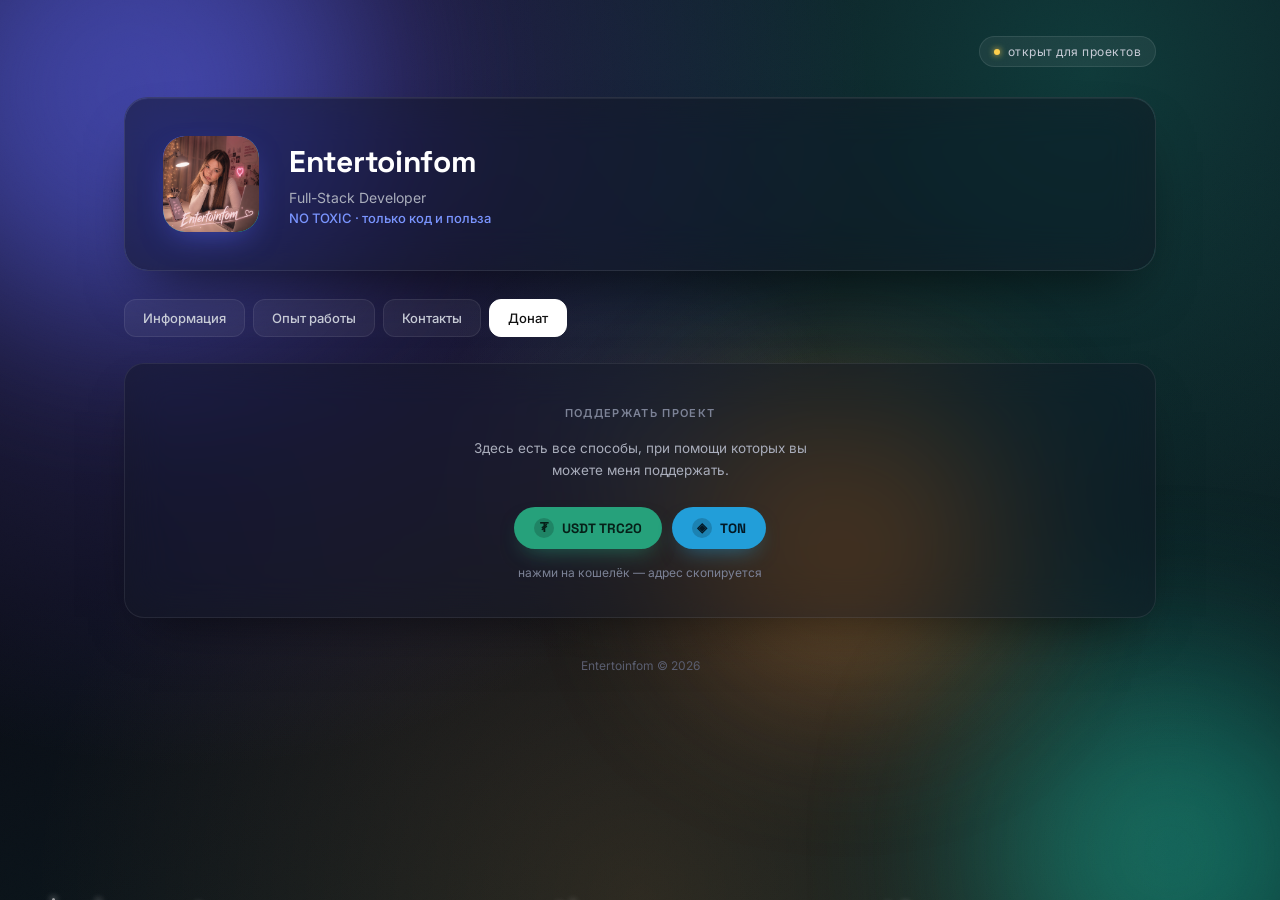
<file: donate.html>
<!DOCTYPE html>
<html lang="ru">
<head>
<meta charset="UTF-8">
<meta name="viewport" content="width=device-width, initial-scale=1">
<meta name="theme-color" content="#0a0d16">
<meta name="apple-mobile-web-app-capable" content="yes">
<meta name="apple-mobile-web-app-status-bar-style" content="black-translucent">
<title>Entertoinfom · Донат</title>
<link rel="icon" href="assets/favicon.png">
<link rel="stylesheet" href="static/css/main.css">
</head>
<body>

  <div class="page">

    <div class="site-header">
      <a class="logo" href="index.html"></a>
      <div class="status-pill"><span class="p"></span> открыт для проектов</div>
    </div>

    <div class="hero">
      <div class="avatar">D<img src="assets/avatar.jpg" alt="avatar" width="96" height="96" style="position:absolute;inset:0;width:100%;height:100%;object-fit:cover;object-position:center;border-radius:inherit;" onerror="this.remove()"></div>
      <div class="hero-text">
        <h1>Entertoinfom</h1>
        <div class="role">Full-Stack Developer</div>
        <div class="tagline">NO TOXIC · только код и польза</div>
      </div>
    </div>

    <nav class="site-nav">
      <a href="index.html">Информация</a>
      <a href="experience.html">Опыт работы</a>
      <a href="contacts.html">Контакты</a>
      <a href="donate.html">Донат</a>
    </nav>

    <div class="panel">
      <div class="donate-box">
        <div class="section-label" style="text-align:center;">Поддержать проект</div>
        <p>Здесь есть все способы, при помощи которых вы можете меня поддержать.</p>
        <div class="crypto-list" id="cryptoList">
          <button class="crypto-btn usdt" data-address="TXh1RufAF8K8R2CzBNu71m4Zh3u4fEu1RN">
            <span class="crypto-icon">₮</span>
            <span class="crypto-label">USDT TRC20</span>
          </button>
          <button class="crypto-btn ton" data-address="UQDpColKR9t1o_v9AopA32IuzAGS9HQjfA_5qkNKvXL9fKqY">
            <span class="crypto-icon">◈</span>
            <span class="crypto-label">TON</span>
          </button>
        </div>
        <div class="copy-hint" id="copyHint">нажми на кошелёк — адрес скопируется</div>
      </div>
    </div>

    <div class="site-footer">Entertoinfom © 2026</div>

  </div>

<script src="static/js/main.js"></script>
</body>
</html>
</file>
<file: static/css/main.css>
@import url('https://fonts.googleapis.com/css2?family=Inter:wght@400;500;600;700&family=Space+Grotesk:wght@500;600;700&display=swap');

*{ box-sizing:border-box; margin:0; padding:0; }

html,body{
  min-height:100%;
  font-family:'Inter', sans-serif;
  color:#eef0f5;
  overscroll-behavior-y:none;
}

a{ color:inherit; }

/* ---------- background layers ---------- */
.bg{
  position:fixed; inset:0; z-index:-3;
  background:
    radial-gradient(circle at 15% 10%, rgba(120,90,255,0.30), transparent 50%),
    radial-gradient(circle at 85% 8%, rgba(30,200,170,0.24), transparent 50%),
    radial-gradient(circle at 50% 100%, rgba(255,150,60,0.14), transparent 55%),
    linear-gradient(160deg, #0a0d16 0%, #10152300 45%, #0b1d1f 100%),
    #0a0d16;
}

.blob{ position:fixed; border-radius:50%; filter:blur(90px); opacity:0.45; z-index:-2; animation:drift 20s ease-in-out infinite; }
.blob.b1{ width:460px; height:460px; background:#5b6bff; top:-140px; left:-100px; }
.blob.b2{ width:380px; height:380px; background:#1ec8aa; bottom:-140px; right:-80px; animation-delay:-7s; }
.blob.b3{ width:280px; height:280px; background:#ff9a3c; top:45%; left:55%; animation-delay:-13s; }
@keyframes drift{ 0%,100%{ transform:translate(0,0) scale(1);} 50%{ transform:translate(28px,-18px) scale(1.07);} }

.grain{
  position:fixed; inset:0; z-index:-1; pointer-events:none;
  opacity:0.035; mix-blend-mode:overlay;
  background-image:url("data:image/svg+xml;utf8,<svg xmlns='http://www.w3.org/2000/svg' width='120' height='120'><filter id='n'><feTurbulence type='fractalNoise' baseFrequency='0.9' numOctaves='2' stitchTiles='stitch'/></filter><rect width='100%25' height='100%25' filter='url(%23n)'/></svg>");
}

.spotlight{
  position:fixed; inset:0; z-index:0; pointer-events:none;
  background:radial-gradient(320px circle at var(--x,50%) var(--y,50%), rgba(255,255,255,0.06), transparent 70%);
  transition:background 0.05s linear;
}

.sparkles{ position:fixed; inset:0; z-index:-1; pointer-events:none; overflow:hidden; }
.sparkle{
  position:absolute; border-radius:50%;
  background:rgba(255,255,255,0.6);
  box-shadow:0 0 6px 1px rgba(255,255,255,0.5);
  animation: floatUp linear infinite;
}
@keyframes floatUp{
  0%{ transform:translateY(0) translateX(0); opacity:0; }
  10%{ opacity:0.8; }
  90%{ opacity:0.5; }
  100%{ transform:translateY(-100vh) translateX(20px); opacity:0; }
}

/* ---------- layout ---------- */
.page{
  position:relative;
  max-width:1080px;
  margin:0 auto;
  padding:36px 24px 80px;
}

/* site header: logo + primary nav + status, present on every page */
.site-header{
  display:flex; align-items:center; justify-content:space-between;
  margin-bottom:30px;
  flex-wrap:wrap; gap:16px;
}
.logo{
  display:flex; align-items:center; gap:10px;
  font-family:'Space Grotesk', sans-serif;
  font-weight:700; font-size:18px;
  text-decoration:none;
}
.logo .dot{ width:8px; height:8px; border-radius:50%; background:#1ec8aa; box-shadow:0 0 10px #1ec8aa; }

.status-pill{
  display:flex; align-items:center; gap:8px;
  background:rgba(255,255,255,0.06);
  border:1px solid rgba(255,255,255,0.09);
  padding:7px 14px; border-radius:999px;
  font-size:12px; letter-spacing:0.04em; color:#c7cbd6;
}
.status-pill .p{ width:6px; height:6px; border-radius:50%; background:#ffcf4d; box-shadow:0 0 6px #ffcf4d; }

/* primary section nav (separate real pages, not JS tabs) */
.site-nav{
  display:flex; gap:8px; margin-bottom:26px; flex-wrap:wrap;
}
.site-nav a{
  background:rgba(255,255,255,0.05);
  border:1px solid rgba(255,255,255,0.08);
  color:#c7cbd6;
  padding:10px 18px;
  border-radius:12px;
  font-size:13px; font-weight:500;
  text-decoration:none;
  position:relative; overflow:hidden;
  transition:all 0.15s ease;
}
.site-nav a:hover{ background:rgba(255,255,255,0.09); }
.site-nav a.active{
  background:#fff; color:#111; border-color:#fff;
}

/* ---------- hero identity card ---------- */
.hero{
  background:rgba(20,24,36,0.55);
  border:1px solid rgba(255,255,255,0.09);
  border-radius:24px;
  backdrop-filter:blur(22px) saturate(140%);
  -webkit-backdrop-filter:blur(22px) saturate(140%);
  box-shadow:0 30px 60px -25px rgba(0,0,0,0.65), inset 0 1px 0 rgba(255,255,255,0.06);
  padding:38px;
  display:flex; align-items:center; gap:30px;
  margin-bottom:28px;
  flex-wrap:wrap;
  position:relative;
  overflow:hidden;
  transform-style:preserve-3d;
  transition:transform 0.25s ease, box-shadow 0.25s ease;
  will-change:transform;
}
.hero:hover{ box-shadow:0 40px 80px -30px rgba(0,0,0,0.75), inset 0 1px 0 rgba(255,255,255,0.08); }
.hero::before{
  content:"";
  position:absolute; inset:-1px;
  border-radius:24px;
  padding:1px;
  background:linear-gradient(120deg, rgba(91,107,255,0.5), rgba(30,200,170,0.4), rgba(255,150,60,0.3), rgba(91,107,255,0.5));
  background-size:300% 300%;
  -webkit-mask:linear-gradient(#fff 0 0) content-box, linear-gradient(#fff 0 0);
  -webkit-mask-composite:xor;
  mask-composite:exclude;
  animation:borderFlow 6s linear infinite;
  pointer-events:none;
}
@keyframes borderFlow{ 0%{ background-position:0% 50%;} 100%{ background-position:300% 50%;} }

.avatar{
  width:96px; height:96px;
  min-width:96px; min-height:96px;
  max-width:96px; max-height:96px;
  border-radius:22px;
  flex:0 0 96px;
  background:linear-gradient(145deg,#5b6bff,#1ec8aa);
  display:flex; align-items:center; justify-content:center;
  font-family:'Space Grotesk',sans-serif; font-weight:700; font-size:32px;
  box-shadow:0 12px 30px -10px rgba(91,107,255,0.5), 0 0 0 0 rgba(91,107,255,0.5);
  position:relative;
  overflow:hidden;
  animation:avatarPulse 3.2s ease-in-out infinite;
}
.avatar img{
  position:absolute; inset:0;
  width:100% !important; height:100% !important;
  max-width:100%; max-height:100%;
  object-fit:cover;
  object-position:center;
  border-radius:inherit;
}

/* text block next to the avatar must never be squeezed out / wrapped away */
.hero-text{
  flex:1 1 220px;
  min-width:220px;
}
@keyframes avatarPulse{
  0%,100%{ box-shadow:0 12px 30px -10px rgba(91,107,255,0.5), 0 0 0 0 rgba(91,107,255,0.35); }
  50%{ box-shadow:0 12px 34px -8px rgba(91,107,255,0.65), 0 0 0 10px rgba(91,107,255,0); }
}

.hero-text h1{
  font-family:'Space Grotesk',sans-serif;
  font-size:30px; letter-spacing:-0.01em; margin-bottom:8px;
  background:linear-gradient(100deg, #ffffff 30%, #a9b3ff 45%, #ffffff 60%);
  background-size:220% auto;
  -webkit-background-clip:text; background-clip:text; color:transparent;
  animation:shimmer 4.5s linear infinite;
}
@keyframes shimmer{ to{ background-position:-220% center; } }
.hero-text .role{ color:#a9adbb; font-size:14px; margin-bottom:4px; }
.hero-text .tagline{ color:#7a95ff; font-size:13px; font-weight:500; }

/* ---------- generic glass panel ---------- */
.panel{
  background:rgba(20,24,36,0.5);
  border:1px solid rgba(255,255,255,0.08);
  border-radius:20px;
  backdrop-filter:blur(20px) saturate(140%);
  -webkit-backdrop-filter:blur(20px) saturate(140%);
  box-shadow:0 24px 50px -25px rgba(0,0,0,0.6);
  padding:32px;
  animation: rise 0.45s cubic-bezier(.2,.8,.2,1);
  transition:opacity 0.15s ease, transform 0.15s ease;
}
.panel.panel-fade-out{
  opacity:0;
  transform:translateY(8px);
}
@keyframes rise{ from{ opacity:0; transform:translateY(14px);} to{ opacity:1; transform:translateY(0);} }

.section-label{
  font-size:11px; text-transform:uppercase; letter-spacing:0.12em;
  color:#7c8296; margin-bottom:18px; font-weight:600;
}

/* ---------- info page ---------- */
.info-grid{ display:grid; grid-template-columns:repeat(2,1fr); gap:14px; }
@media (max-width:600px){ .info-grid{ grid-template-columns:1fr; } }
.info-item{
  background:rgba(255,255,255,0.04);
  border:1px solid rgba(255,255,255,0.07);
  border-radius:14px; padding:16px 18px;
  transition:transform 0.2s ease, background 0.2s ease, border-color 0.2s ease;
  opacity:0; transform:translateY(10px);
  animation:fadeUp 0.5s ease forwards;
}
.info-item:nth-child(1){ animation-delay:0.02s; }
.info-item:nth-child(2){ animation-delay:0.08s; }
.info-item:nth-child(3){ animation-delay:0.14s; }
.info-item:nth-child(4){ animation-delay:0.2s; }
.info-item:hover{ transform:translateY(-3px); background:rgba(255,255,255,0.07); border-color:rgba(91,107,255,0.35); }
.info-item .k{ font-size:11px; color:#7c8296; margin-bottom:6px; }
.info-item .v{ font-size:14.5px; font-weight:500; }

@keyframes fadeUp{ to{ opacity:1; transform:translateY(0); } }

.skills{ display:flex; flex-wrap:wrap; gap:8px; margin-top:20px; }
.skill{
  background:rgba(91,107,255,0.14);
  border:1px solid rgba(91,107,255,0.3);
  color:#a9b3ff;
  font-size:12px; padding:6px 12px; border-radius:999px;
  transition:transform 0.15s ease, background 0.15s ease;
}
.skill:hover{ transform:translateY(-2px) scale(1.04); background:rgba(91,107,255,0.24); }

/* ---------- experience page ---------- */
.job{
  display:flex; gap:18px; padding:18px 14px;
  border-bottom:1px solid rgba(255,255,255,0.07);
  border-radius:12px;
  margin:0 -14px;
  transition:background 0.2s ease;
  opacity:0; transform:translateY(10px);
  animation:fadeUp 0.5s ease forwards;
}
.job:nth-child(1){ animation-delay:0.03s; }
.job:nth-child(2){ animation-delay:0.12s; }
.job:nth-child(3){ animation-delay:0.21s; }
.job:hover{ background:rgba(255,255,255,0.03); }
.job:last-child{ border-bottom:none; }
.job .line{ width:10px; display:flex; flex-direction:column; align-items:center; flex-shrink:0; padding-top:5px; }
.job .line .core{
  width:10px; height:10px; border-radius:50%; background:#1ec8aa; box-shadow:0 0 8px #1ec8aa;
  animation:corePulse 2.4s ease-in-out infinite;
}
@keyframes corePulse{ 0%,100%{ box-shadow:0 0 8px #1ec8aa; } 50%{ box-shadow:0 0 14px 3px #1ec8aa; } }
.job-body .role{ font-family:'Space Grotesk',sans-serif; font-weight:600; font-size:16px; margin-bottom:3px; }
.job-body .period{ font-size:12px; color:#7c8296; margin-bottom:8px; }
.job-body .desc{ font-size:13.5px; color:#c7cbd6; line-height:1.65; }

/* ---------- contacts page ---------- */
.contact-list{ display:flex; flex-direction:column; gap:12px; }
.contact-row{
  display:flex; align-items:center; justify-content:space-between;
  background:rgba(255,255,255,0.04);
  border:1px solid rgba(255,255,255,0.07);
  border-radius:14px; padding:16px 18px;
  transition:transform 0.2s ease, border-color 0.2s ease;
  opacity:0; transform:translateY(10px);
  animation:fadeUp 0.5s ease forwards;
}
.contact-row:nth-child(1){ animation-delay:0.03s; }
.contact-row:nth-child(2){ animation-delay:0.1s; }
.contact-row:nth-child(3){ animation-delay:0.17s; }
.contact-row:hover{ transform:translateX(4px); border-color:rgba(255,255,255,0.15); }
.contact-row .left{ display:flex; align-items:center; gap:14px; }
.contact-row .icon{
  width:38px; height:38px; border-radius:10px;
  background:rgba(255,255,255,0.06);
  display:flex; align-items:center; justify-content:center;
  font-size:16px;
}
.contact-row .plat{ font-size:14px; font-weight:600; }
.contact-row .val{ font-size:12.5px; color:#7c8296; }
.contact-row a.action{
  color:#111; background:#fff; text-decoration:none;
  font-size:12.5px; font-weight:600; padding:8px 16px; border-radius:10px;
  transition:transform 0.15s ease;
  position:relative; overflow:hidden;
}
.contact-row a.action:hover{ transform:translateY(-1px); }

/* ---------- donate page ---------- */
.donate-box{ text-align:center; padding:10px 6px 4px; }
.donate-box p{ color:#a9adbb; font-size:13.5px; max-width:380px; margin:0 auto 26px; line-height:1.6; }

.crypto-list{ display:flex; gap:10px; justify-content:center; flex-wrap:wrap; margin-bottom:16px; }
.crypto-btn{
  display:flex; align-items:center; gap:8px;
  border:none; color:#0b0d12;
  padding:11px 20px; border-radius:999px;
  font-family:'Space Grotesk',sans-serif; font-weight:700; font-size:13.5px;
  cursor:pointer; transition:transform 0.15s ease, box-shadow 0.15s ease;
  position:relative; overflow:hidden;
}
.crypto-btn:hover{ transform:translateY(-2px); }
.crypto-btn .crypto-icon{
  display:flex; align-items:center; justify-content:center;
  width:20px; height:20px; border-radius:50%;
  background:rgba(0,0,0,0.18);
  font-size:12.5px; font-weight:700;
  flex-shrink:0;
}
.crypto-btn.usdt{ background:#26a17b; color:#062018; box-shadow:0 10px 22px -10px rgba(38,161,123,0.6); }
.crypto-btn.btc{ background:#f7931a; color:#2a1500; box-shadow:0 10px 22px -10px rgba(247,147,26,0.6); }
.crypto-btn.eth{ background:#8b6bff; color:#150a33; box-shadow:0 10px 22px -10px rgba(139,107,255,0.6); }
.crypto-btn.ton{ background:#229ed9; color:#031824; box-shadow:0 10px 22px -10px rgba(34,158,217,0.6); }
.crypto-btn.copied{ filter:brightness(1.15); }

.copy-hint{
  font-size:12px; color:#7c8296; min-height:16px;
  transition:color 0.2s ease;
}
.copy-hint.active{ color:#1ec8aa; font-weight:600; }

/* ---------- footer ---------- */
.site-footer{
  margin-top:40px;
  text-align:center;
  font-size:12px;
  color:#5c6072;
}

/* ---------- mobile adaptation ---------- */
@media (max-width: 640px){
  .page{ padding:20px 14px 56px; }

  .site-header{ margin-bottom:20px; }
  .status-pill{ font-size:11px; padding:6px 11px; }

  .hero{
    padding:22px;
    gap:18px;
    border-radius:18px;
  }
  .avatar{
    width:72px; height:72px;
    min-width:72px; min-height:72px;
    max-width:72px; max-height:72px;
    flex:0 0 72px;
    border-radius:16px; font-size:24px;
  }
  .hero-text{ flex:1 1 160px; min-width:160px; }
  .hero-text h1{ font-size:22px; }
  .hero-text .role{ font-size:13px; }
  .hero-text .tagline{ font-size:12px; }

  .site-nav{ gap:6px; margin-bottom:18px; }
  .site-nav a{ flex:1 1 calc(50% - 6px); text-align:center; padding:10px 8px; font-size:12.5px; }

  .panel{ padding:20px; border-radius:16px; }
  .section-label{ font-size:10px; margin-bottom:14px; }

  .info-grid{ grid-template-columns:1fr; gap:10px; }
  .info-item{ padding:13px 14px; }

  .job{ gap:12px; padding:14px 10px; margin:0 -10px; }
  .job-body .role{ font-size:14.5px; }
  .job-body .desc{ font-size:13px; }

  .contact-row{ flex-wrap:wrap; gap:10px; padding:14px; }
  .contact-row .left{ gap:10px; }

  .crypto-list{ flex-direction:column; }
  .crypto-btn{ width:100%; justify-content:center; padding:13px 18px; }

  .site-footer{ margin-top:26px; font-size:11px; }
}

@media (max-width: 380px){
  .hero-text h1{ font-size:19px; }
  .site-nav a{ flex:1 1 100%; }
}

/* respect reduced motion preferences */
@media (prefers-reduced-motion: reduce){
  *, *::before, *::after{
    animation-duration:0.01ms !important;
    animation-iteration-count:1 !important;
    transition-duration:0.01ms !important;
  }
}

/* ---------- ripple ---------- */
.ripple-el{
  position:absolute;
  border-radius:50%;
  background:rgba(255,255,255,0.5);
  transform:scale(0);
  animation:rippleAnim 0.6s ease-out;
  pointer-events:none;
}
@keyframes rippleAnim{ to{ transform:scale(2.6); opacity:0; } }
</file>
